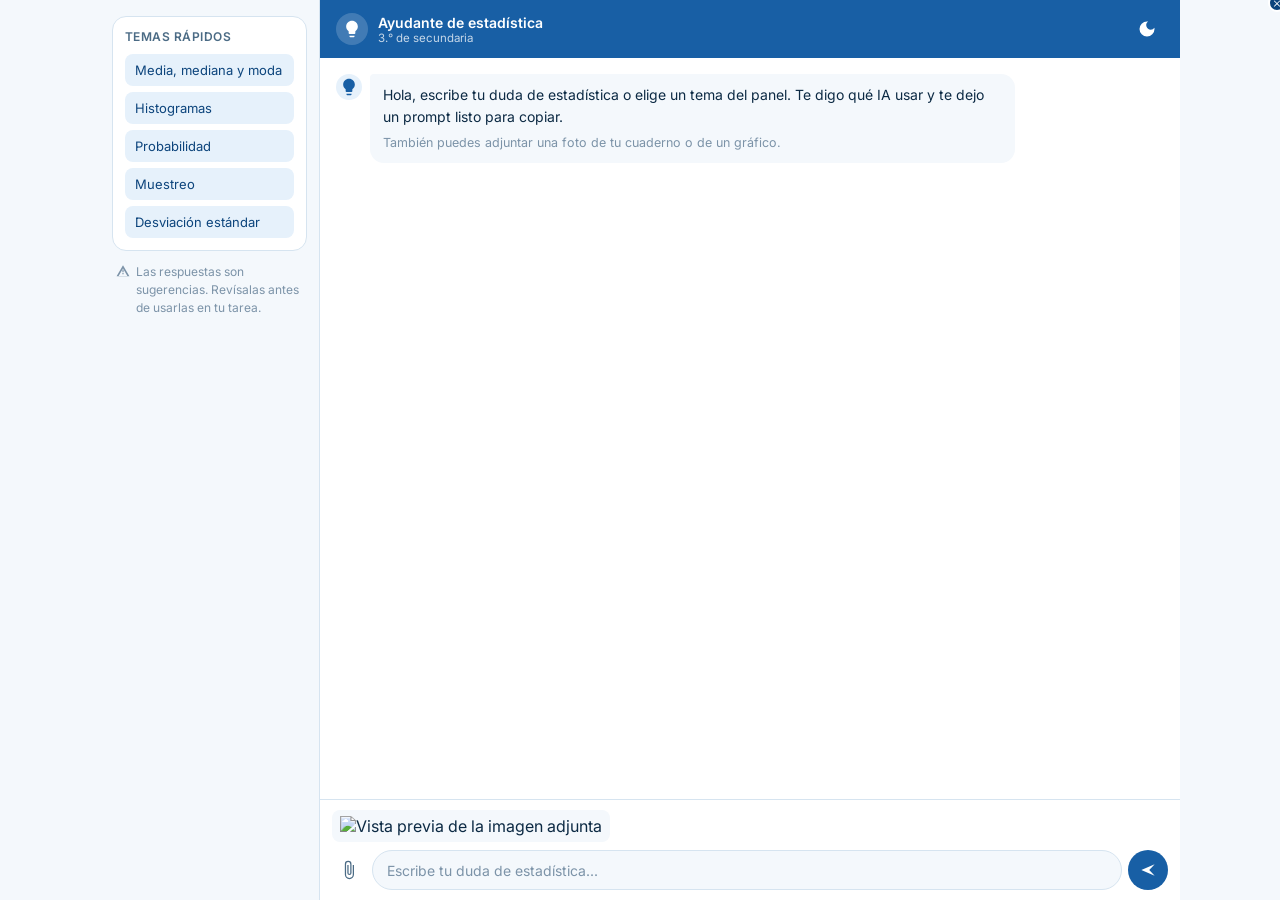
<file: frontend/index_new.html>
<!DOCTYPE html>
<html lang="es">
<head>
  <meta charset="UTF-8">
  <meta name="viewport" content="width=device-width, initial-scale=1.0">
  <title>Ayudante de estadística</title>
  <link rel="preconnect" href="https://fonts.googleapis.com">
  <link href="https://fonts.googleapis.com/css2?family=Inter:wght@400;500;600;700&display=swap" rel="stylesheet">
  <link rel="stylesheet" href="style.css">
  <link rel="icon" href="data:image/svg+xml,%3Csvg xmlns='http://www.w3.org/2000/svg' viewBox='0 0 100 100'%3E%3Ctext x='50' y='65' font-size='60' font-weight='bold' text-anchor='middle' fill='%234a90e2'%3EGP%3C/text%3E%3C/svg%3E">
</head>
<body>

  <div class="app">

    <aside class="sidebar" id="sidebar">
      <div class="panel">
        <p class="panel-title">Temas rápidos</p>
        <div class="chips" id="chips">
          <button class="chip" data-texto="No entiendo la diferencia entre media, mediana y moda">Media, mediana y moda</button>
          <button class="chip" data-texto="No sé cómo leer un histograma">Histogramas</button>
          <button class="chip" data-texto="Tengo dudas sobre probabilidad simple">Probabilidad</button>
          <button class="chip" data-texto="No entiendo qué es una muestra y una población">Muestreo</button>
          <button class="chip" data-texto="No sé cómo calcular la desviación estándar">Desviación estándar</button>
        </div>
      </div>
      <div class="panel panel-muted">
        <p class="panel-hint"><svg class="icon" viewBox="0 0 24 24"><path d="M12 2 1 21h22L12 2zm0 5.5 7.5 13h-15L12 7.5zM11 10v4h2v-4h-2zm0 5.5v2h2v-2h-2z"/></svg>Las respuestas son sugerencias. Revísalas antes de usarlas en tu tarea.</p>
      </div>
    </aside>

    <main class="chat-panel">

      <header class="chat-header">
        <button class="icon-btn" id="menuBtn" aria-label="Mostrar temas rápidos">
          <svg class="icon" viewBox="0 0 24 24"><path d="M3 6h18v2H3zm0 5h18v2H3zm0 5h18v2H3z"/></svg>
        </button>
        <div class="header-title">
          <div class="header-avatar">
            <svg class="icon" viewBox="0 0 24 24"><path d="M9 21c0 .55.45 1 1 1h4c.55 0 1-.45 1-1v-1H9v1zm3-19C8.14 2 5 5.14 5 9c0 2.38 1.19 4.47 3 5.74V17c0 .55.45 1 1 1h6c.55 0 1-.45 1-1v-2.26c1.81-1.27 3-3.36 3-5.74 0-3.86-3.14-7-7-7z"/></svg>
          </div>
          <div>
            <p class="header-name">Ayudante de estadística</p>
            <p class="header-sub">3.° de secundaria</p>
          </div>
        </div>
        <button class="icon-btn" id="themeBtn" aria-label="Cambiar tema">
          <svg class="icon" id="themeIcon" viewBox="0 0 24 24"><path d="M12 3a9 9 0 1 0 9 9c0-.46-.04-.92-.1-1.36a5.389 5.389 0 0 1-4.4 2.26 5.403 5.403 0 0 1-3.14-9.8c-.44-.06-.9-.1-1.36-.1z"/></svg>
        </button>
      </header>

      <div class="messages" id="messages">
        <div class="msg msg-bot">
          <div class="avatar avatar-bot">
            <svg class="icon" viewBox="0 0 24 24"><path d="M9 21c0 .55.45 1 1 1h4c.55 0 1-.45 1-1v-1H9v1zm3-19C8.14 2 5 5.14 5 9c0 2.38 1.19 4.47 3 5.74V17c0 .55.45 1 1 1h6c.55 0 1-.45 1-1v-2.26c1.81-1.27 3-3.36 3-5.74 0-3.86-3.14-7-7-7z"/></svg>
          </div>
          <div class="bubble bubble-bot">
            <p>Hola, escribe tu duda de estadística o elige un tema del panel. Te digo qué IA usar y te dejo un prompt listo para copiar.</p>
            <p class="bubble-note">También puedes adjuntar una foto de tu cuaderno o de un gráfico.</p>
          </div>
        </div>
      </div>

      <form class="composer" id="composer">
        <div class="preview" id="preview" hidden>
          <img id="previewImg" alt="Vista previa de la imagen adjunta">
          <button type="button" class="preview-remove" id="previewRemove" aria-label="Quitar imagen">
            <svg class="icon" viewBox="0 0 24 24"><path d="M18.3 5.71 12 12.01l-6.3-6.3-1.41 1.41 6.3 6.3-6.3 6.3 1.41 1.41 6.3-6.3 6.3 6.3 1.41-1.41-6.3-6.3 6.3-6.3z"/></svg>
          </button>
        </div>
        <div class="composer-row">
          <button type="button" class="icon-btn" id="attachBtn" aria-label="Adjuntar imagen">
            <svg class="icon" viewBox="0 0 24 24"><path d="M16.5 6v11.5a4 4 0 0 1-8 0V5a2.5 2.5 0 0 1 5 0v10.5a1 1 0 0 1-2 0V6H10v9.5a2.5 2.5 0 0 0 5 0V5a4 4 0 0 0-8 0v12.5a5.5 5.5 0 0 0 11 0V6z"/></svg>
          </button>
          <input type="file" id="fileInput" accept="image/*" hidden>
          <input type="text" id="consultaInput" class="text-input" placeholder="Escribe tu duda de estadística..." autocomplete="off">
          <button type="submit" class="send-btn" id="sendBtn" aria-label="Enviar">
            <svg class="icon" viewBox="0 0 24 24"><path d="M4 12l16-7-6.5 7L20 19z"/></svg>
          </button>
        </div>
      </form>

    </main>
  </div>

  <script src="script.js"></script>
</body>
</html>
</file>
<file: frontend/style.css>
:root {
  --azul: #185FA5;
  --azul-fuerte: #0C447C;
  --celeste: #E6F1FB;
  --celeste-borde: #B5D4F4;
  --bg: #F4F8FC;
  --card: #FFFFFF;
  --border: #D6E4F0;
  --text: #0C2A44;
  --text-2: #4B6B85;
  --text-3: #7C93A8;
  --danger: #C0392B;
  --danger-bg: #FBEAE7;
  --radius: 14px;
  --radius-sm: 8px;
}

[data-theme="dark"] {
  --azul: #5DA3E8;
  --azul-fuerte: #7FB8EE;
  --celeste: #16314C;
  --celeste-borde: #21456A;
  --bg: #0B1A2A;
  --card: #122238;
  --border: #1E3A54;
  --text: #E9F2FB;
  --text-2: #9DBAD4;
  --text-3: #7391AC;
  --danger: #F0918A;
  --danger-bg: #3A1E1B;
}

* { box-sizing: border-box; }

html, body {
  height: 100%;
  margin: 0;
}

body {
  font-family: 'Inter', system-ui, -apple-system, sans-serif;
  background: var(--bg);
  color: var(--text);
  transition: background 0.15s ease, color 0.15s ease;
}

.icon {
  width: 20px;
  height: 20px;
  fill: currentColor;
  display: block;
}

.app {
  display: flex;
  height: 100vh;
  max-width: 1080px;
  margin: 0 auto;
}

/* Sidebar */
.sidebar {
  width: 220px;
  flex-shrink: 0;
  padding: 16px 12px;
  display: flex;
  flex-direction: column;
  gap: 12px;
  overflow-y: auto;
  border-right: 0.5px solid var(--border);
}

.panel {
  background: var(--card);
  border: 0.5px solid var(--border);
  border-radius: var(--radius);
  padding: 12px;
}

.panel-title {
  margin: 0 0 10px;
  font-size: 12px;
  font-weight: 600;
  color: var(--text-2);
  text-transform: uppercase;
  letter-spacing: 0.04em;
}

.chips {
  display: flex;
  flex-direction: column;
  gap: 6px;
}

.chip {
  font-family: inherit;
  font-size: 13px;
  text-align: left;
  padding: 8px 10px;
  background: var(--celeste);
  color: var(--azul-fuerte);
  border: none;
  border-radius: var(--radius-sm);
  cursor: pointer;
  transition: background 0.12s ease, transform 0.08s ease;
}

.chip:hover { background: var(--celeste-borde); }
.chip:active { transform: scale(0.98); }

.panel-muted {
  background: transparent;
  border: none;
  padding: 0 4px;
}

.panel-hint {
  display: flex;
  gap: 6px;
  align-items: flex-start;
  margin: 0;
  font-size: 12px;
  line-height: 1.5;
  color: var(--text-3);
}

.panel-hint .icon {
  width: 14px;
  height: 14px;
  flex-shrink: 0;
  margin-top: 1px;
}

.image-modal {
  position: fixed;
  inset: 0;
  display: none;
  align-items: center;
  justify-content: center;
  z-index: 50;
}

.image-modal.visible {
  display: flex;
}

.image-modal-backdrop {
  position: absolute;
  inset: 0;
  background: rgba(0, 0, 0, 0.6);
}

.image-modal-dialog {
  position: relative;
  max-width: min(90vw, 700px);
  max-height: min(85vh, 620px);
  padding: 12px;
  border-radius: var(--radius);
  background: var(--card);
  box-shadow: 0 10px 40px rgba(0,0,0,0.4);
  z-index: 2;
}

.image-modal-dialog img {
  display: block;
  max-width: min(80vw, 680px);
  max-height: min(80vh, 560px);
  object-fit: contain;
  border-radius: var(--radius-sm);
  background: var(--bg);
}

.image-modal-close {
  position: absolute;
  top: 4px;
  right: 4px;
  width: 34px;
  height: 34px;
  border-radius: 50%;
  border: none;
  background: var(--azul);
  color: #fff;
  font-size: 22px;
  line-height: 1;
  cursor: pointer;
}

.message-image {
  cursor: zoom-in;
}

/* Chat panel */
.chat-panel {
  flex: 1;
  display: flex;
  flex-direction: column;
  min-width: 0;
  background: var(--card);
}

.chat-header {
  display: flex;
  align-items: center;
  gap: 10px;
  padding: 12px 16px;
  background: var(--azul);
  flex-shrink: 0;
}

.header-title {
  display: flex;
  align-items: center;
  gap: 10px;
  flex: 1;
}

.header-avatar {
  width: 32px;
  height: 32px;
  border-radius: 50%;
  background: rgba(255,255,255,0.18);
  display: flex;
  align-items: center;
  justify-content: center;
  color: #fff;
  flex-shrink: 0;
}

.header-name {
  margin: 0;
  font-size: 14px;
  font-weight: 600;
  color: #fff;
}

.header-sub {
  margin: 0;
  font-size: 11.5px;
  color: rgba(255,255,255,0.75);
}

.icon-btn {
  width: 34px;
  height: 34px;
  flex-shrink: 0;
  display: flex;
  align-items: center;
  justify-content: center;
  background: transparent;
  border: none;
  border-radius: 50%;
  color: #fff;
  cursor: pointer;
  transition: background 0.12s ease;
}

.icon-btn:hover { background: rgba(255,255,255,0.15); }

.chat-header .icon-btn:first-child { display: none; }

/* Messages */
.messages {
  flex: 1;
  overflow-y: auto;
  padding: 16px;
  display: flex;
  flex-direction: column;
  gap: 14px;
}

.msg {
  display: flex;
  gap: 8px;
  max-width: 82%;
}

.msg-user {
  align-self: flex-end;
  flex-direction: row-reverse;
}

.avatar {
  width: 26px;
  height: 26px;
  border-radius: 50%;
  display: flex;
  align-items: center;
  justify-content: center;
  flex-shrink: 0;
}

.avatar-bot {
  background: var(--celeste);
  color: var(--azul);
}

.bubble {
  padding: 10px 13px;
  border-radius: 4px 14px 14px 14px;
  font-size: 14px;
  line-height: 1.55;
}

.bubble p { margin: 0; }
.bubble p + p { margin-top: 6px; }

.bubble-bot {
  background: var(--bg);
  color: var(--text);
}

.bubble-note {
  font-size: 12.5px;
  color: var(--text-3);
}

.msg-user .bubble {
  background: var(--azul);
  color: #fff;
  border-radius: 14px 4px 14px 14px;
}

.message-images {
  display: flex;
  flex-wrap: wrap;
  gap: 6px;
  margin-top: 8px;
}

.message-images img {
  width: 110px;
  height: 110px;
  object-fit: cover;
  border-radius: 8px;
  display: block;
  border: 1px solid rgba(255,255,255,0.18);
}

.msg-user .bubble img {
  max-width: 100%;
  border-radius: 8px;
  margin-top: 6px;
  display: block;
}

/* Result card inside bot bubble */
.result-card {
  display: flex;
  flex-direction: column;
  gap: 8px;
}

.result-tags {
  display: flex;
  align-items: center;
  gap: 6px;
  flex-wrap: wrap;
  font-size: 11.5px;
  color: var(--text-2);
}

.result-tags .dot { color: var(--text-3); }

.ia-badge {
  display: inline-flex;
  align-items: center;
  gap: 5px;
  background: var(--celeste);
  color: var(--azul-fuerte);
  font-size: 12px;
  font-weight: 600;
  padding: 5px 11px;
  border-radius: 999px;
  border: none;
  cursor: pointer;
  width: fit-content;
  transition: background 0.12s ease;
  text-decoration: none;
}

.ia-badge:hover { background: var(--celeste-borde); }

.ia-badge .icon {
  width: 13px;
  height: 13px;
}

.prompt-box {
  background: var(--card);
  border: 0.5px solid var(--border);
  border-radius: var(--radius-sm);
  padding: 9px 11px;
  font-size: 13px;
  color: var(--text-2);
  line-height: 1.5;
}

.result-actions {
  display: flex;
  gap: 8px;
}

.copy-btn {
  display: inline-flex;
  align-items: center;
  gap: 5px;
  font-family: inherit;
  font-size: 12.5px;
  font-weight: 500;
  padding: 6px 11px;
  background: transparent;
  border: 0.5px solid var(--border);
  border-radius: var(--radius-sm);
  color: var(--text-2);
  cursor: pointer;
  transition: background 0.12s ease;
}

.copy-btn:hover { background: var(--bg); }
.copy-btn .icon { width: 14px; height: 14px; }

.copy-btn.copied {
  color: var(--azul-fuerte);
  border-color: var(--celeste-borde);
  background: var(--celeste);
}

/* Loading */
.loading-dots {
  display: flex;
  gap: 4px;
  padding: 4px 0;
}

.loading-dots span {
  width: 6px;
  height: 6px;
  border-radius: 50%;
  background: var(--text-3);
  animation: bounce 1.2s infinite ease-in-out;
}

.loading-dots span:nth-child(2) { animation-delay: 0.15s; }
.loading-dots span:nth-child(3) { animation-delay: 0.3s; }

@keyframes bounce {
  0%, 60%, 100% { transform: translateY(0); opacity: 0.5; }
  30% { transform: translateY(-4px); opacity: 1; }
}

/* Error */
.error-bubble {
  background: var(--danger-bg);
  color: var(--danger);
  font-size: 13px;
}

/* Composer */
.composer {
  flex-shrink: 0;
  border-top: 0.5px solid var(--border);
  padding: 10px 12px;
  background: var(--card);
}

.composer-drop {
  outline: 2px dashed var(--azul);
  outline-offset: -6px;
  background: var(--bg-soft, var(--bg));
}

.source-modal,
.camera-modal {
  position: fixed;
  inset: 0;
  display: none;
  align-items: center;
  justify-content: center;
  z-index: 1000;
}

.source-modal.visible,
.camera-modal.visible {
  display: flex;
}

.source-modal-backdrop,
.camera-modal-backdrop {
  position: fixed;
  inset: 0;
  background: rgba(0, 0, 0, 0.7);
}

.source-modal-dialog,
.camera-modal-dialog {
  position: relative;
  z-index: 2;
  width: min(680px, calc(100vw - 24px));
  max-height: calc(100dvh - 24px);
  background: var(--card);
  color: var(--text);
  border-radius: var(--radius);
  border: 1px solid var(--border);
  padding: 16px;
  box-shadow: 0 10px 30px rgba(0, 0, 0, 0.35);
  overflow-y: auto;
}

.source-modal-header,
.camera-modal-header {
  display: flex;
  align-items: center;
  justify-content: space-between;
  gap: 12px;
}

.source-modal-title,
.camera-modal-title {
  font-weight: 700;
  font-size: 16px;
}

.source-modal-text {
  margin: 16px 0 12px;
  color: var(--text-2);
  font-size: 14px;
}

.source-modal-options {
  display: grid;
  grid-template-columns: repeat(2, minmax(180px, 1fr));
  gap: 12px;
}

.source-modal-option {
  width: 100%;
  min-width: 0;
  min-height: 56px;
  padding: 12px 16px;
  border-radius: var(--radius-sm);
  border: 1px solid var(--border);
  background: var(--bg);
  color: var(--text);
  font-family: inherit;
  font-weight: 700;
  cursor: pointer;
  display: flex;
  align-items: center;
  justify-content: center;
  gap: 10px;
  transition: transform 180ms ease, background 180ms ease, border-color 180ms ease;
}

.source-modal-option:hover {
  background: var(--celeste);
  border-color: var(--azul);
  transform: translateY(-2px);
}

.source-modal-option .icon {
  width: 22px;
  height: 22px;
}

.camera-close {
  border-radius: 50%;
}

.camera-modal-dialog video {
  width: 100%;
  max-height: min(420px, 54dvh);
  background: var(--bg);
  border-radius: var(--radius-sm);
  border: 1px solid var(--border);
  margin: 14px 0 12px;
  object-fit: cover;
  touch-action: manipulation;
  cursor: pointer;
}

.camera-modal-actions {
  display: flex;
  align-items: center;
  justify-content: flex-end;
  gap: 10px;
}

.camera-action {
  border-radius: 999px;
  padding: 10px 16px;
  border: 1px solid var(--border);
  font-family: inherit;
  cursor: pointer;
}

.camera-action.capture {
  background: var(--azul);
  color: #fff;
  border-color: var(--azul);
}

@media (max-width: 520px) {
  .source-modal-options {
    grid-template-columns: 1fr;
  }
}

@media (orientation: landscape) and (max-height: 600px) {
  .camera-modal-dialog {
    padding: 10px;
  }

  .camera-modal-dialog video {
    max-height: 42dvh;
    margin: 8px 0;
  }

  .camera-modal-actions {
    padding-bottom: 2px;
  }
}

.preview {
  display: flex;
  align-items: center;
  gap: 8px;
  margin-bottom: 8px;
  padding: 6px 8px;
  background: var(--bg);
  border-radius: var(--radius-sm);
  width: fit-content;
  max-width: 100%;
}

.preview-list {
  display: flex;
  align-items: center;
  gap: 8px;
  flex-wrap: wrap;
}

.preview-item {
  position: relative;
  display: inline-flex;
  align-items: center;
  justify-content: center;
}

.preview-item img {
  width: 40px;
  height: 40px;
  object-fit: cover;
  border-radius: 6px;
}

.preview-remove {
  position: absolute;
  top: -6px;
  right: -6px;
  width: 18px;
  height: 18px;
  display: flex;
  align-items: center;
  justify-content: center;
  background: var(--azul-fuerte);
  border: 2px solid var(--card);
  color: white;
  cursor: pointer;
  border-radius: 50%;
  padding: 0;
}

.preview-remove .icon { width: 10px; height: 10px; }
.preview-remove:hover { filter: brightness(1.08); }

.composer-row {
  display: flex;
  align-items: center;
  gap: 6px;
}

.composer .icon-btn {
  color: var(--text-2);
}

.composer .icon-btn:hover { background: var(--bg); }

.text-input {
  flex: 1;
  height: 40px;
  padding: 0 14px;
  font-family: inherit;
  font-size: 14px;
  background: var(--bg);
  border: 0.5px solid var(--border);
  border-radius: 999px;
  color: var(--text);
  outline: none;
}

.text-input:focus {
  border-color: var(--azul);
  box-shadow: 0 0 0 3px var(--celeste);
}

.text-input.drag-target {
  border-color: var(--azul);
  box-shadow: 0 0 0 3px var(--celeste);
}

.text-input::placeholder { color: var(--text-3); }

.send-btn {
  width: 40px;
  height: 40px;
  flex-shrink: 0;
  display: flex;
  align-items: center;
  justify-content: center;
  background: var(--azul);
  border: none;
  border-radius: 50%;
  color: #fff;
  cursor: pointer;
  transition: background 0.12s ease, transform 0.08s ease;
}

.send-btn:hover { background: var(--azul-fuerte); }
.send-btn:active { transform: scale(0.94); }
.send-btn:disabled { opacity: 0.5; cursor: default; }

/* Responsive */
@media (max-width: 760px) {
  .sidebar {
    position: fixed;
    inset: 0 25% 0 0;
    z-index: 20;
    background: var(--bg);
    transform: translateX(-100%);
    transition: transform 0.2s ease;
    box-shadow: 0 0 24px rgba(0,0,0,0.15);
  }
  .sidebar.open { transform: translateX(0); }
  .chat-header .icon-btn:first-child { display: flex; }
  .msg { max-width: 90%; }
}

@media (min-width: 761px) {
  .chat-header .icon-btn:first-child { display: none; }
}
</file>
